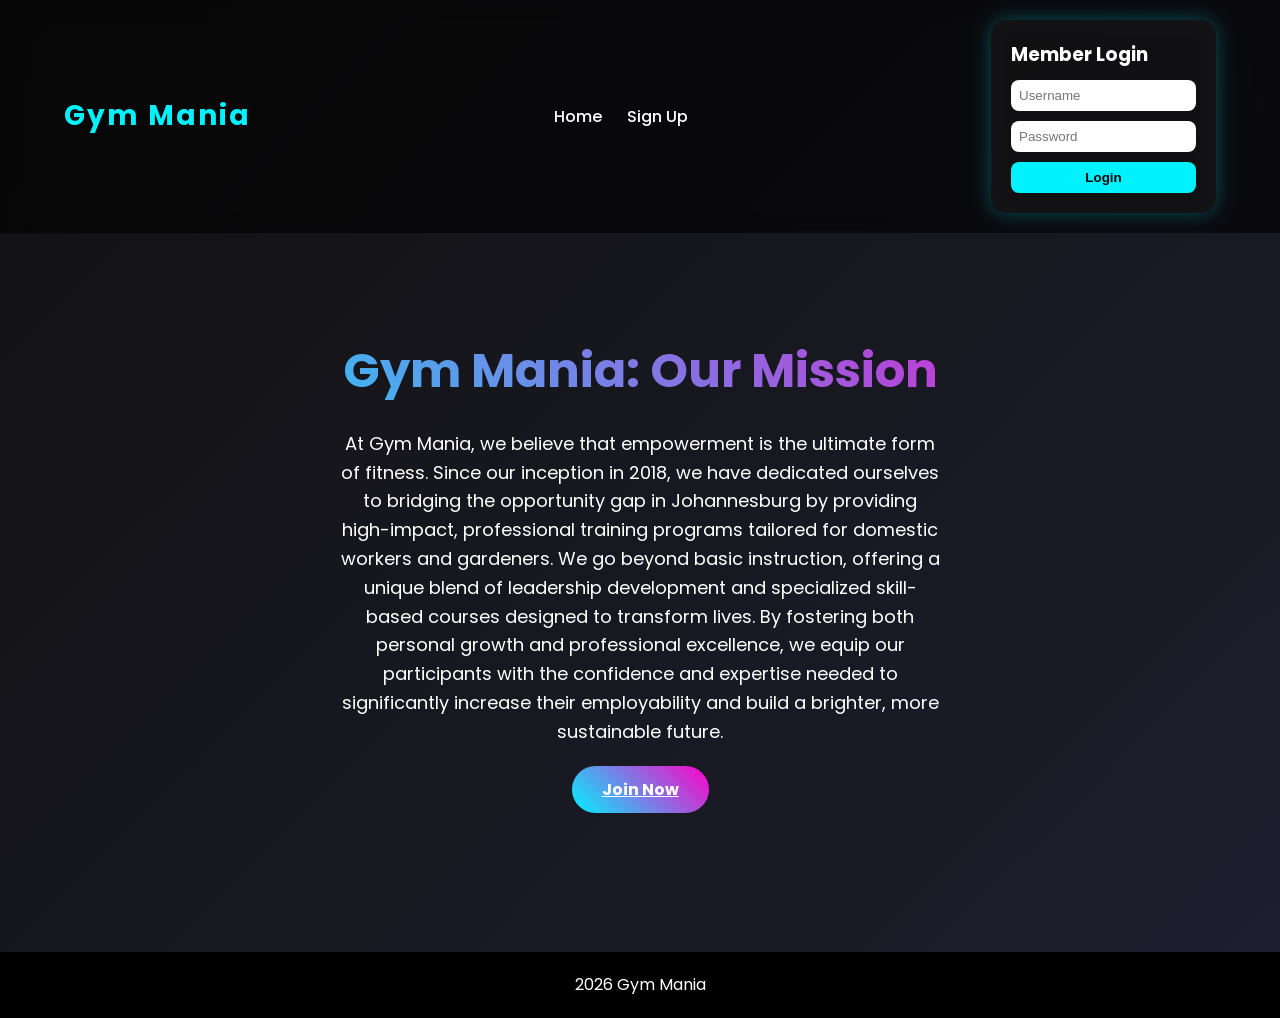
<file: index.html>
<!DOCTYPE html>
<html lang="en">
<head>
  <meta charset="UTF-8" />
  <meta name="viewport" content="width=device-width, initial-scale=1.0" />
  <title>Gym Mania | Empowering the Nation</title>

  <link href="https://fonts.googleapis.com/css2?family=Poppins:wght@300;400;600;700&display=swap" rel="stylesheet">

  <link rel="stylesheet" href="styles.css" />
</head>

<body>

<header class="header">
  <div class="container">
    <h1 class="logo">Gym Mania</h1>

    <nav class="navbar" aria-label="Main navigation">
      <div class="menu-toggle" id="mobile-menu">
        <span class="bar"></span>
        <span class="bar"></span>
        <span class="bar"></span>
      </div>
      <ul class="nav-links">
        <li><a href="index.html">Home</a></li>

        <li><a href="Sign Up.html">Sign Up</a></li>
      </ul>
    </nav>

    <div class="login-card">
      <form>
        <h3>Member Login</h3>
        <input type="text" placeholder="Username" required>
        <input type="password" placeholder="Password" required>
        <button type="submit">Login</button>
      </form>
    </div>

  </div>
</header>

<main>
  <section class="hero">
    <h2>Gym Mania: Our Mission</h2>
    <p>
      At Gym Mania, we believe that empowerment is the ultimate form of fitness.
      Since our inception in 2018, we have dedicated ourselves to bridging the
      opportunity gap in Johannesburg by providing high-impact, professional training programs
      tailored for domestic workers and gardeners. We go beyond basic instruction, offering a unique
      blend of leadership development and specialized skill-based courses designed to transform lives.
      By fostering both personal growth and professional excellence, we equip our participants with the
      confidence and expertise needed to significantly increase their employability and build a brighter, more sustainable future.
    </p>
    <a href="Sign Up.html" class="cta-btn">Join Now</a>
  </section>
</main>

<footer>
  <p> 2026 Gym Mania </p>
</footer>

<script>
  const menuToggle = document.getElementById('mobile-menu');
  const navLinks = document.querySelector('.nav-links');
  const loginCard = document.querySelector('.login-card');

  menuToggle.addEventListener('click', () => {
    navLinks.classList.toggle('active');
    loginCard.classList.toggle('active');
    menuToggle.classList.toggle('active');
  });
</script>

</body>
</html>
</file>
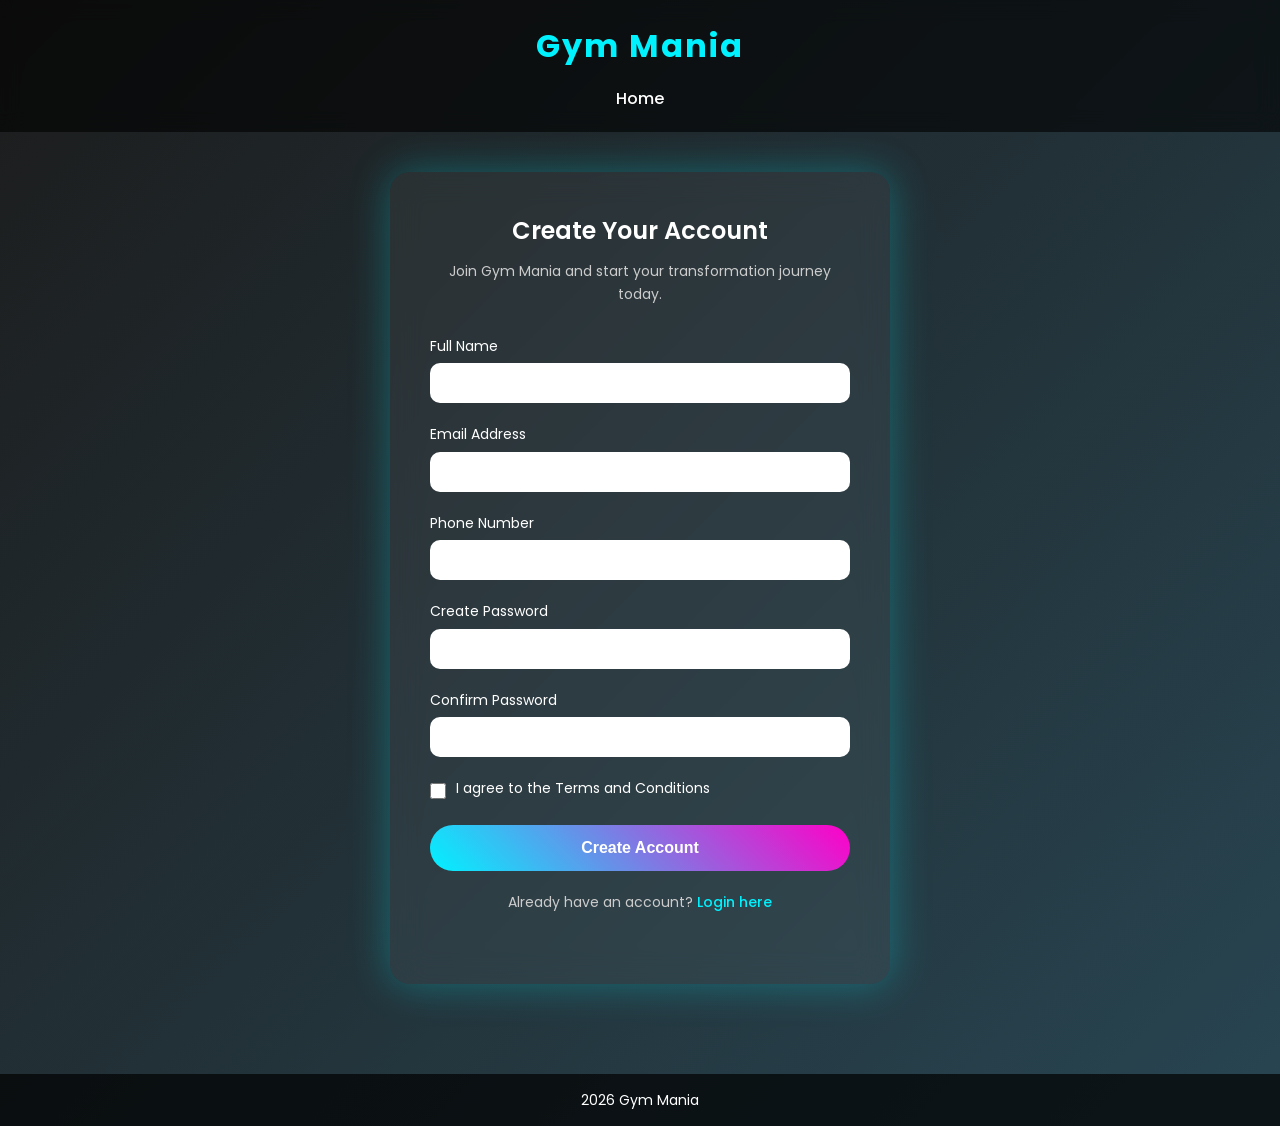
<file: Sign Up.html>
<!DOCTYPE html>
<html lang="en">
<head>
  <meta charset="UTF-8" />
  <meta name="viewport" content="width=device-width, initial-scale=1.0" />
  <title>Sign Up | Gym Mania</title>


  <link href="https://fonts.googleapis.com/css2?family=Poppins:wght@300;400;600;700&display=swap" rel="stylesheet">

  <link rel="stylesheet" href="styles.css" />

  <style>
body {
  font-family: 'Poppins', sans-serif;
  min-height: 100vh;
  background: linear-gradient(-45deg, #0f2027, #203a43, #2c5364, #1c1c1c);
  background-size: 400% 400%;
  animation: gradientBG 12s ease infinite;
  color: #fff;
  display: flex;
  flex-direction: column;
}

.menu-toggle {
  display: none;
  flex-direction: column;
  cursor: pointer;
  gap: 5px;
  position: absolute;
  top: 38px;
  right: 5%;
  z-index: 1001;
}

.menu-toggle .bar {
  width: 25px;
  height: 3px;
  background-color: white;
  border-radius: 5px;
  transition: all 0.3s ease-in-out;
}


@keyframes gradientBG {
  0% { background-position: 0% 50%; }
  50% { background-position: 100% 50%; }
  100% { background-position: 0% 50%; }
}


header {
  padding: 20px 0;
  text-align: center;
  background: rgba(0, 0, 0, 0.6);
  backdrop-filter: blur(10px);
}

header h1 {
  font-size: 32px;
  letter-spacing: 2px;
  color: #00f2ff;
}


nav ul {
  list-style: none;
  display: flex;
  justify-content: center;
  gap: 25px;
  margin-top: 15px;
}

nav a {
  text-decoration: none;
  color: #fff;
  font-weight: 500;
  position: relative;
  transition: 0.3s ease;
}

nav a::after {
  content: "";
  position: absolute;
  left: 0;
  bottom: -5px;
  width: 0%;
  height: 2px;
  background: #00f2ff;
  transition: 0.3s;
}

nav a:hover::after,
nav a.active::after {
  width: 100%;
}

nav a:hover {
  color: #00f2ff;
}


.signup-section {
  flex: 1;
  display: flex;
  justify-content: center;
  align-items: center;
  padding: 40px 20px;
}

.signup-container {
  background: rgba(255, 255, 255, 0.05);
  padding: 40px;
  width: 100%;
  max-width: 500px;
  border-radius: 20px;
  backdrop-filter: blur(15px);
  box-shadow: 0 0 40px rgba(0, 242, 255, 0.3);
  animation: fadeInSignup 1s ease-in-out;
}

.signup-container h2 {
  text-align: center;
  margin-bottom: 10px;
  font-weight: 600;
}

.signup-container p {
  text-align: center;
  font-size: 14px;
  margin-bottom: 30px;
  color: #ccc;
}


.signup-form {
  display: flex;
  flex-direction: column;
  gap: 20px;
}

.form-group {
  display: flex;
  flex-direction: column;
}

.form-group label {
  margin-bottom: 6px;
  font-size: 14px;
}

.form-group input,
.form-group select {
  padding: 12px;
  border-radius: 10px;
  border: none;
  outline: none;
  font-size: 14px;
  transition: 0.3s ease;
}


.form-group input:focus,
.form-group select:focus {
  box-shadow: 0 0 10px #00f2ff;
  transform: scale(1.02);
}

.checkbox-group {
  flex-direction: row;
  align-items: center;
  gap: 10px;
}

.checkbox-group input {
  width: 16px;
  height: 16px;
}

.signup-btn {
  padding: 14px;
  border-radius: 30px;
  border: none;
  background: linear-gradient(45deg, #00f2ff, #ff00c8);
  color: white;
  font-weight: 600;
  font-size: 16px;
  cursor: pointer;
  transition: 0.4s ease;
}

.signup-btn:hover {
  transform: scale(1.05);
  box-shadow: 0 0 25px rgba(255, 0, 200, 0.6);
}

.login-link {
  text-align: center;
  margin-top: 20px;
  font-size: 14px;
}

.login-link a {
  color: #00f2ff;
  text-decoration: none;
  font-weight: 500;
}

.login-link a:hover {
  text-decoration: underline;
}

footer {
  text-align: center;
  padding: 15px;
  background: rgba(0, 0, 0, 0.7);
  font-size: 14px;
}

@keyframes fadeInSignup {
  from {
    opacity: 0;
    transform: translateY(20px);
  }
  to {
    opacity: 1;
    transform: translateY(0);
  }
}

@media (max-width: 600px) {
  .signup-container {
    padding: 25px;
  }

  nav ul {
    flex-direction: column;
    gap: 10px;
  }
}

  </style>
</head>

<body>

<header>
  <h1>Gym Mania</h1>

  <nav id="main-nav" aria-label="Main navigation">
    <ul>
      <li><a href="index.html">Home</a></li>
    </ul>
  </nav>
</header>

<main>

  <section class="signup-section">
    <div class="signup-container">

      <h2>Create Your Account</h2>
      <p>Join Gym Mania and start your transformation journey today.</p>

      <form action="register.php" method="post" class="signup-form">

        <div class="form-group">
          <label for="fullname">Full Name</label>
          <input type="text" id="fullname" name="fullname" required>
        </div>

        <div class="form-group">
          <label for="email">Email Address</label>
          <input type="email" id="email" name="email" required>
        </div>

        <div class="form-group">
          <label for="phone">Phone Number</label>
          <input type="tel" id="phone" name="phone" required>
        </div>

      

        <div class="form-group">
          <label for="password">Create Password</label>
          <input type="password" id="password" name="password" minlength="6" required>
        </div>

        <div class="form-group">
          <label for="confirm-password">Confirm Password</label>
          <input type="password" id="confirm-password" name="confirm-password" minlength="6" required>
        </div>

        <div class="form-group checkbox-group">
          <input type="checkbox" id="terms" required>
          <label for="terms">
            I agree to the Terms and Conditions
          </label>
        </div>

        <button type="submit" class="signup-btn">Create Account</button>

      </form>

      <p class="login-link">
        Already have an account? <a href="login.html">Login here</a>
      </p>

    </div>
  </section>

</main>

<footer>
  <p> 2026 Gym Mania </p>
</footer>

<script>
  const menuToggle = document.getElementById('mobile-menu-signup');
  const navUl = document.querySelector('#main-nav ul');

  menuToggle.addEventListener('click', () => {
    navUl.classList.toggle('active');
    menuToggle.classList.toggle('active');
  });
</script>

</body>
</html>
</file>
<file: styles.css>
* {
  margin: 0;
  padding: 0;
  box-sizing: border-box;
}

body {
  font-family: 'Poppins', sans-serif;
  background: linear-gradient(135deg, #111, #1e1e2f);
  color: white;
  line-height: 1.6;
  min-height: 100vh;
  display: flex;
  flex-direction: column;
}

.header {
  padding: 20px 0;
  background: rgba(0, 0, 0, 0.6);
  backdrop-filter: blur(10px);
}

.container {
  width: 90%;
  margin: auto;
  display: flex;
  align-items: center;
  justify-content: space-between;
}

.logo {
  font-size: 28px;
  font-weight: 700;
  color: #00f2ff;
  letter-spacing: 2px;
}

.nav-links {
  list-style: none;
  display: flex;
  gap: 25px;
}

.nav-links li {
  position: relative;
}

.nav-links a {
  text-decoration: none;
  color: white;
  font-weight: 500;
  transition: 0.3s;
}

.nav-links a:hover {
  color: #00f2ff;
}

/* ===== DROPDOWN ===== */
.dropdown-menu {
  position: absolute;
  top: 40px;
  left: 0;
  background: rgba(0, 0, 0, 0.9);
  list-style: none;
  padding: 10px 0;
  width: 180px;
  border-radius: 8px;
  opacity: 0;
  visibility: hidden;
  transform: translateY(10px);
  transition: 0.3s ease;
}

.dropdown-menu li {
  padding: 10px 20px;
}

.dropdown:hover .dropdown-menu {
  opacity: 1;
  visibility: visible;
  transform: translateY(0);
}

/* ===== LOGIN CARD ===== */
.login-card {
  background: rgba(255, 255, 255, 0.05);
  padding: 20px;
  border-radius: 15px;
  backdrop-filter: blur(10px);
  box-shadow: 0 0 20px rgba(0, 242, 255, 0.3);
}

.login-card form {
  display: flex;
  flex-direction: column;
  gap: 10px;
}

.login-card input {
  padding: 8px;
  border-radius: 8px;
  border: none;
  outline: none;
}

.login-card button {
  padding: 8px;
  border: none;
  border-radius: 8px;
  background: #00f2ff;
  color: black;
  font-weight: bold;
  cursor: pointer;
  transition: 0.3s;
}

.login-card button:hover {
  background: #00a6ff;
  box-shadow: 0 0 15px #00f2ff;
}

.hero {
  text-align: center;
  padding: 100px 20px;
  animation: fadeIn 1.5s ease-in-out;
}

.hero h2 {
  font-size: 48px;
  margin-bottom: 20px;
  background: linear-gradient(45deg, #00f2ff, #ff00c8);
  -webkit-background-clip: text;
  -webkit-text-fill-color: transparent;
}

.hero p {
  max-width: 600px;
  margin: auto;
  margin-bottom: 30px;
  font-size: 18px;
}

.cta-btn {
  padding: 12px 30px;
  border: none;
  border-radius: 30px;
  background: linear-gradient(45deg, #00f2ff, #ff00c8);
  color: white;
  font-weight: bold;
  cursor: pointer;
  transition: 0.4s ease;
}

.cta-btn:hover {
  transform: scale(1.1);
  box-shadow: 0 0 25px rgba(255, 0, 200, 0.6);
}

.menu-toggle {
  display: none; /* Hidden on desktop */
  flex-direction: column;
  cursor: pointer;
  gap: 5px;
}

.menu-toggle .bar {
  width: 25px;
  height: 3px;
  background-color: white;
  border-radius: 5px;
  transition: all 0.3s ease-in-out;
}

main {
  flex: 1;
}

footer {
  text-align: center;
  padding: 20px;
  background: black;
  margin-top: 50px;
}

@keyframes fadeIn {
  from {
    opacity: 0;
    transform: translateY(30px);
  }
  to {
    opacity: 1;
    transform: translateY(0);
  }
}

@media (max-width: 960px) {
  .menu-toggle {
    display: flex; /* Show hamburger icon */
    z-index: 1001; /* Ensure it's above other content */
  }

  .nav-links {
    position: fixed;
    top: 0;
    right: -100%; /* Start off-screen */
    width: 60%;
    height: 100vh;
    flex-direction: column;
    align-items: center;
    justify-content: center;
    background: rgba(0, 0, 0, 0.95);
    backdrop-filter: blur(15px);
    transition: right 0.4s ease-in-out;
    gap: 40px;
  }

  .nav-links.active {
    right: 0; /* Slide menu in */
  }

  .login-card {
    position: fixed;
    top: 70vh; /* Position it within the slide-out menu */
    right: -100%;
    width: 60%;
    transition: right 0.4s ease-in-out;
    background: transparent;
    box-shadow: none;
    padding: 20px 0;
    box-sizing: border-box;
  }

  .login-card.active {
    right: 0; 
  }

  .hero h2 {
    font-size: 36px;
  }

  .hero p {
    font-size: 16px;
  }

  .menu-toggle.active .bar:nth-child(1) {
    transform: rotate(45deg) translate(5px, 6px);
  }
  .menu-toggle.active .bar:nth-child(2) {
    opacity: 0;
  }
  .menu-toggle.active .bar:nth-child(3) {
    transform: rotate(-45deg) translate(5px, -6px);
  }
}

@media (max-width: 480px) {
  .nav-links, .login-card {
    width: 80%; /* Make menu wider on small phones */
  }
}
</file>
